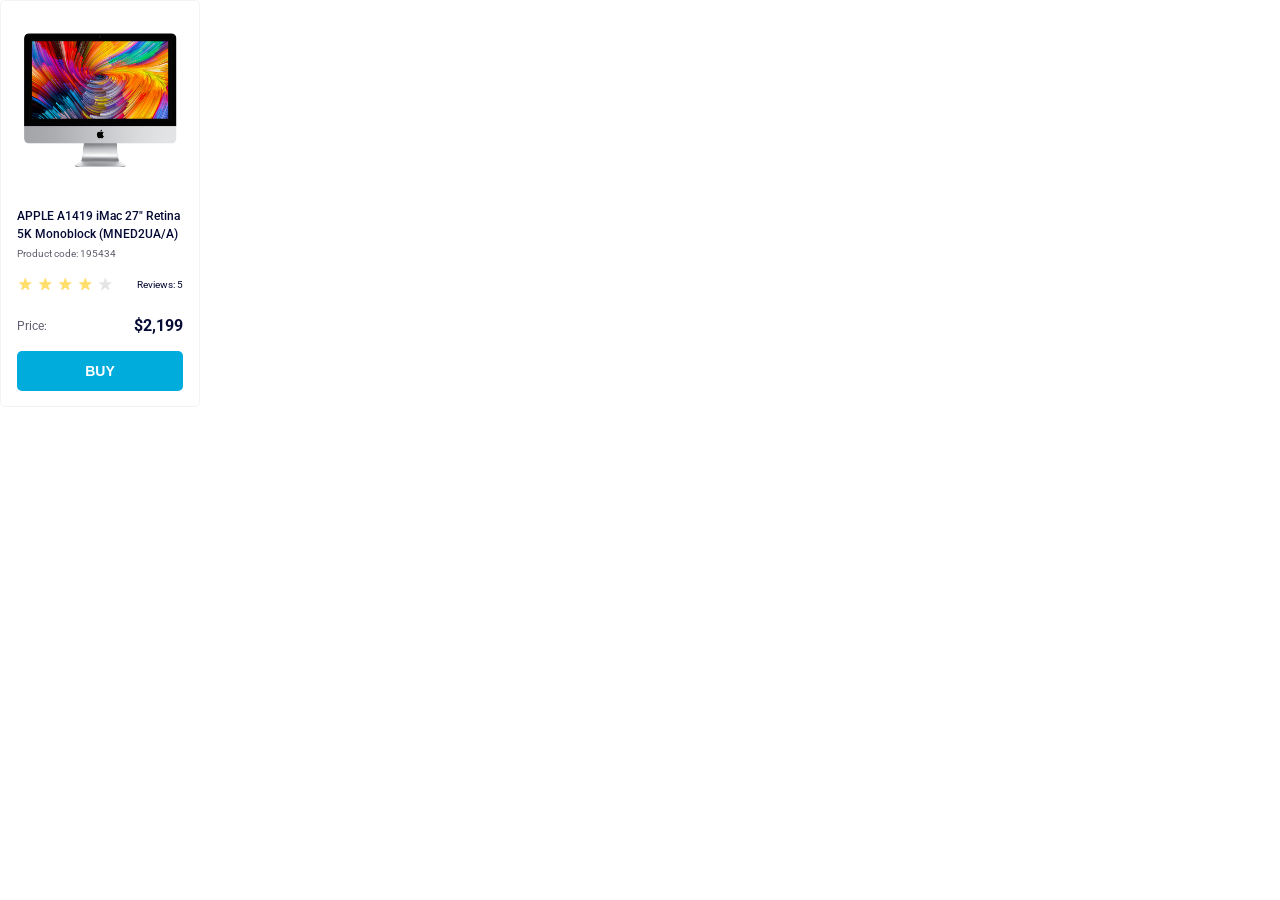
<file: index.html>
<!DOCTYPE html><html lang=en><meta charset=UTF-8><meta name=viewport content="width=device-width, initial-scale=1.0"><title>Product cards</title><link rel=preconnect href=https://fonts.googleapis.com><link rel=preconnect href=https://fonts.gstatic.com><link href="https://fonts.googleapis.com/css2?family=Roboto:wdth,wght@75..100,100..900&amp;display=swap" rel=stylesheet><link rel=stylesheet href=layout_product-cards.4c4b43ca.css><link rel=stylesheet href=layout_product-cards.eb28f239.css><body>
    <article class=product-card data-qa=card>
      <img src=imac.202c52ff.jpeg alt=Imac class=product-card__img>
      <ul class=product-card__list>
        <li class=product-card__item>
          <h2 class=product-card__name>
            APPLE A1419 iMac 27" Retina 5K Monoblock (MNED2UA/A)
          </h2>
        </li>
        <li class=product-card__item>
          <p class=product-card__code>Product code: 195434</p>
        </li>
      </ul>

      <div class=product-card__rating>
        <div class="stars stars--4">
          <div class=stars__star></div>
          <div class=stars__star></div>
          <div class=stars__star></div>
          <div class=stars__star></div>
          <div class=stars__star></div>
        </div>

        <p class=product-card__reviews>Reviews: 5</p>
      </div>

      <div class=product-card__price>
        <p class=product-card__title>Price:</p>
        <p class=product-card__value>$2,199</p>
      </div>

      <button type=button href=# class=product-card__button data-qa=hover>
        BUY
      </button>
    </article>
</file>
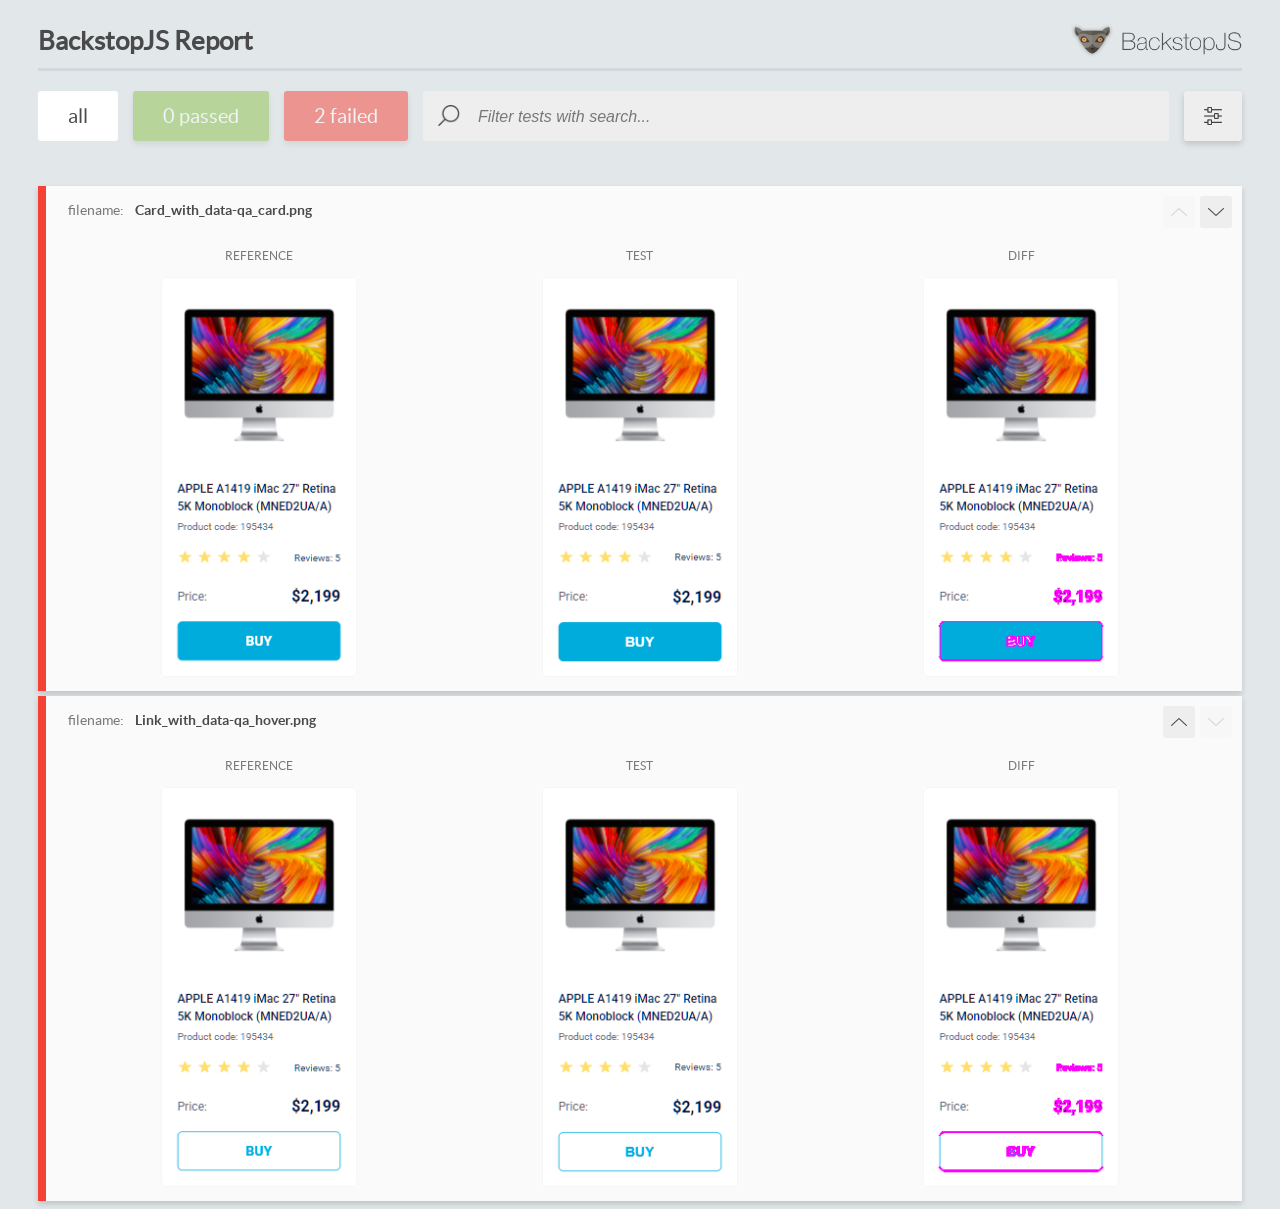
<file: report/html_report/index.html>
<!DOCTYPE html>
<html>
  <head>
    <meta charset="utf-8">
    <!-- Disable Cache -->
    <meta http-equiv="Cache-Control" content="no-cache, no-store, must-revalidate">
    <meta http-equiv="Pragma" content="no-cache">
    <meta http-equiv="Expires" content="0">

    <title>BackstopJS Report</title>

    <style>
      @font-face {
          font-family: 'latoregular';
          src: url('./assets/fonts/lato-regular-webfont.woff2') format('woff2'),
              url('./assets/fonts/lato-regular-webfont.woff') format('woff');
          font-weight: 400;
          font-style: normal;
      }
      @font-face {
          font-family: 'latobold';
          src: url('./assets/fonts/lato-bold-webfont.woff2') format('woff2'),
              url('./assets/fonts/lato-bold-webfont.woff') format('woff');
          font-weight: 700;
          font-style: normal;
      }

      .ReactModal__Body--open {
          overflow: hidden;
      }
      .ReactModal__Body--open .header {
        display: none;
      }

    </style>
  </head>
  <body style="background-color: #E2E7EA">
    <div id="root">

    </div>
    <script>
      function report (report) { // eslint-disable-line no-unused-vars
        window.tests = report;
      }
    </script>
    <script src="config.js"></script>
    <script src="index_bundle.js"></script>
  </body>
</html>
</file>
